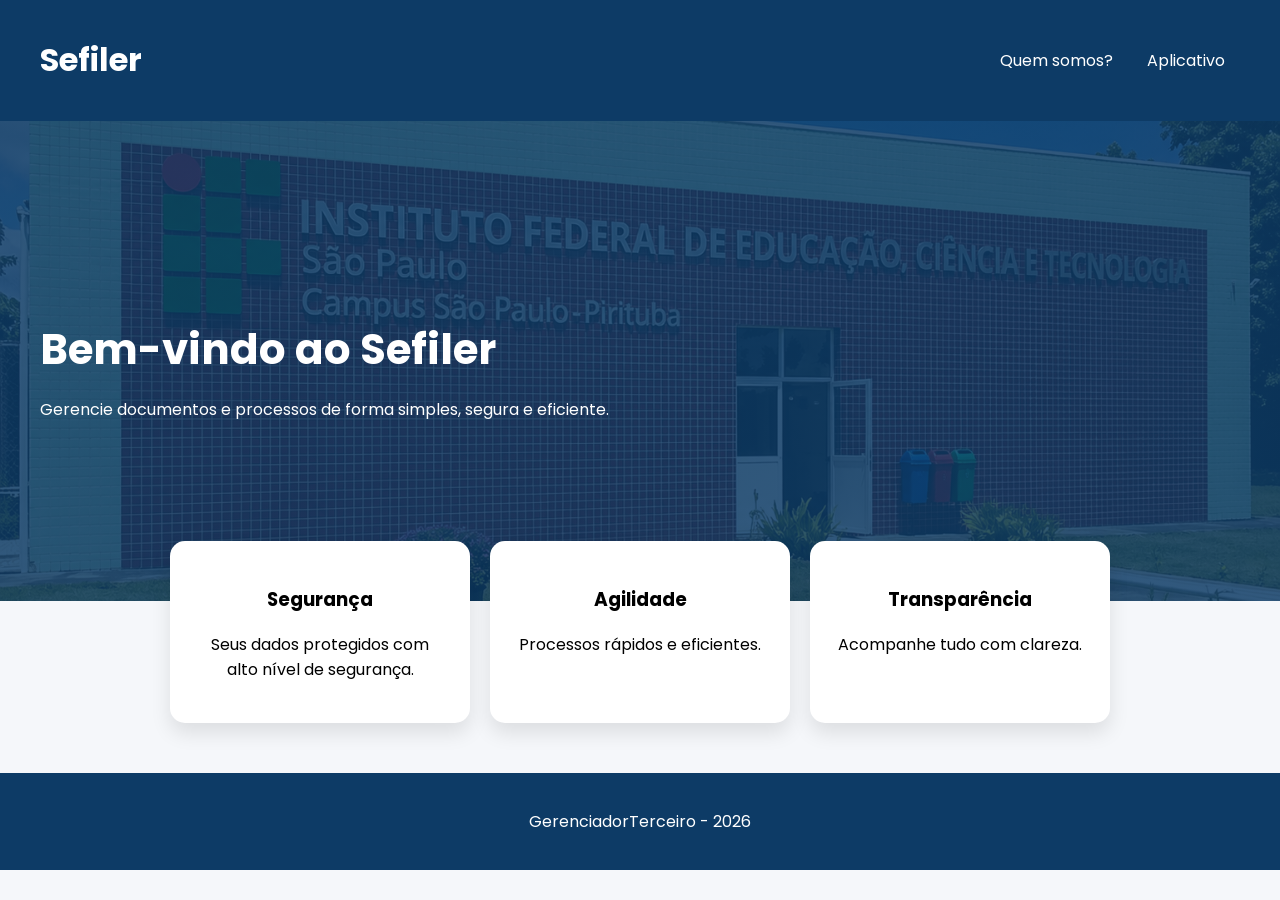
<file: index.html>
<!DOCTYPE html>
<html lang="pt-br">
<head>
    <meta charset="UTF-8">
    <meta name="viewport" content="width=device-width, initial-scale=1.0">
    <title>Sefiler</title>
    <link rel="stylesheet" href="style.css">

    <!-- Fonte moderna -->
    <link href="https://fonts.googleapis.com/css2?family=Poppins:wght@300;500;700&display=swap" rel="stylesheet">
</head>

<body>

<header>
    <h1>Sefiler</h1>

    <nav>
        <a href="apresentação.html">Quem somos?</a>
        <a href="app.html">Aplicativo</a>
    </nav>
</header>

<!-- HERO (entrada do site) -->
<section class="hero">
    <div class="hero-text">
        <h2>Bem-vindo ao Sefiler</h2>
        <p>Gerencie documentos e processos de forma simples, segura e eficiente.</p>

    </div>
</section>

<!-- CARDS -->
<section class="features">
    <div class="card">
        <h3>Segurança</h3>
        <p>Seus dados protegidos com alto nível de segurança.</p>
    </div>

    <div class="card">
        <h3>Agilidade</h3>
        <p>Processos rápidos e eficientes.</p>
    </div>

    <div class="card">
        <h3>Transparência</h3>
        <p>Acompanhe tudo com clareza.</p>
    </div>
</section>

<footer>
    <p>GerenciadorTerceiro - 2026 </p>
</footer>

</body>
</html>
</file>
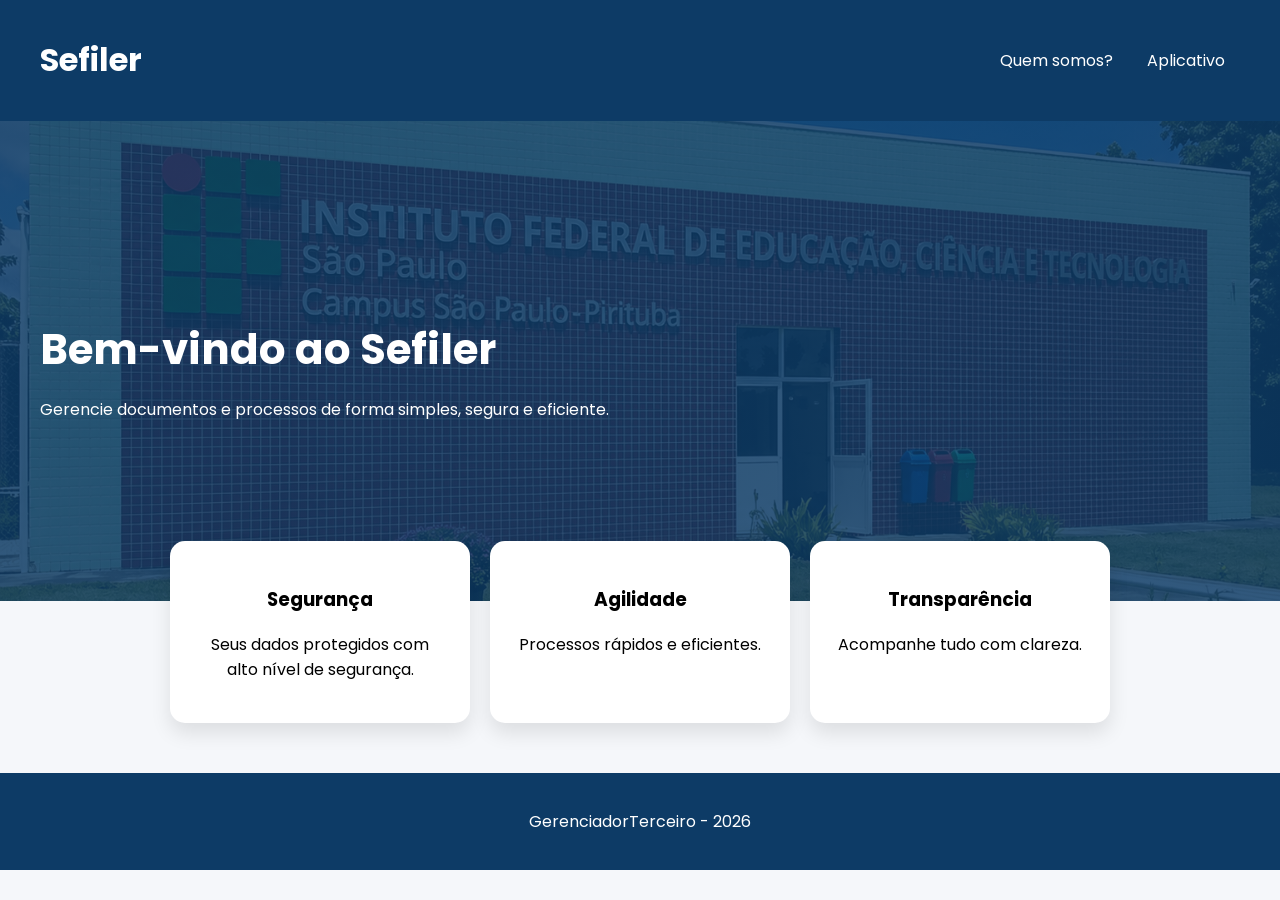
<file: PJI Website/index.html>
<!DOCTYPE html>
<html lang="pt-br">
<head>
    <meta charset="UTF-8">
    <title>Sefiler</title>
    <link rel="stylesheet" href="style.css">

    <!-- Fonte moderna -->
    <link href="https://fonts.googleapis.com/css2?family=Poppins:wght@300;500;700&display=swap" rel="stylesheet">
</head>

<body>

<header>
    <h1>Sefiler</h1>

    <nav>
        <a href="apresentação.html">Quem somos?</a>
        <a href="app.html">Aplicativo</a>
    </nav>
</header>

<!-- HERO (entrada do site) -->
<section class="hero">
    <div class="hero-text">
        <h2>Bem-vindo ao Sefiler</h2>
        <p>Gerencie documentos e processos de forma simples, segura e eficiente.</p>

    </div>
</section>

<!-- CARDS -->
<section class="features">
    <div class="card">
        <h3>Segurança</h3>
        <p>Seus dados protegidos com alto nível de segurança.</p>
    </div>

    <div class="card">
        <h3>Agilidade</h3>
        <p>Processos rápidos e eficientes.</p>
    </div>

    <div class="card">
        <h3>Transparência</h3>
        <p>Acompanhe tudo com clareza.</p>
    </div>
</section>

<footer>
    <p>GerenciadorTerceiro - 2026</p>
</footer>

</body>
</html>
</file>
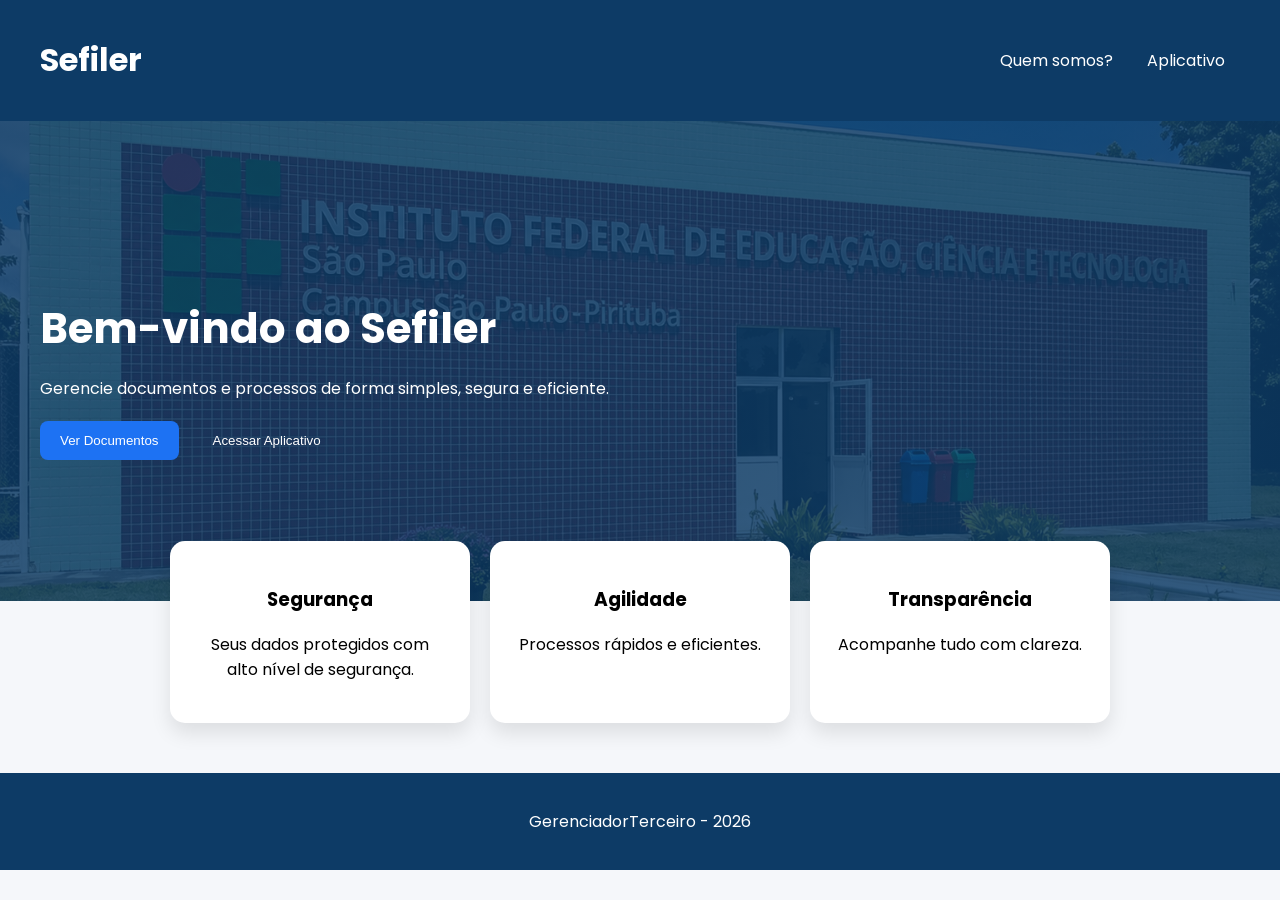
<file: PJI Website/inicio.html>
<!DOCTYPE html>
<html lang="pt-br">
<head>
    <meta charset="UTF-8">
    <title>Sefiler</title>
    <link rel="stylesheet" href="style.css">

    <!-- Fonte moderna -->
    <link href="https://fonts.googleapis.com/css2?family=Poppins:wght@300;500;700&display=swap" rel="stylesheet">
</head>

<body>

<header>
    <h1>Sefiler</h1>

    <nav>
        <a href="apresentação.html">Quem somos?</a>
        <a href="app.html">Aplicativo</a>
    </nav>
</header>

<!-- HERO (entrada do site) -->
<section class="hero">
    <div class="hero-text">
        <h2>Bem-vindo ao Sefiler</h2>
        <p>Gerencie documentos e processos de forma simples, segura e eficiente.</p>

        <div class="buttons">
            <button class="primary">Ver Documentos</button>
            <button class="secondary">Acessar Aplicativo</button>
        </div>
    </div>
</section>

<!-- CARDS -->
<section class="features">
    <div class="card">
        <h3>Segurança</h3>
        <p>Seus dados protegidos com alto nível de segurança.</p>
    </div>

    <div class="card">
        <h3>Agilidade</h3>
        <p>Processos rápidos e eficientes.</p>
    </div>

    <div class="card">
        <h3>Transparência</h3>
        <p>Acompanhe tudo com clareza.</p>
    </div>
</section>

<footer>
    <p>GerenciadorTerceiro - 2026</p>
</footer>

</body>
</html>
</file>
<file: style.css>
body {
    margin: 0;
    font-family: 'Poppins', sans-serif;
    background: #f5f7fa;
}

/* HEADER */
header {
    display: flex;
    justify-content: space-between;
    align-items: center;
    padding: 15px 40px;
    background: #0d3b66;
    color: white;
}

nav a {
    margin: 0 15px;
    color: white;
    text-decoration: none;
}

.btn-login {
    background: #1d72f3;
    border: none;
    padding: 10px 18px;
    border-radius: 8px;
    color: white;
    cursor: pointer;
}

/* HERO */
.hero {
    height: 400px;
    display: flex;
    align-items: center;
    padding: 40px;
    color: white;

    background: linear-gradient(
        rgba(13,59,102,0.85),
        rgba(13,59,102,0.85)
    ),
    url('ifsp.png');

    background-size: cover;
    background-position: center;
}

.hero h2 {
    font-size: 42px;
    margin-bottom: 10px;
}

.buttons {
    margin-top: 20px;
}

.buttons button {
    margin-right: 10px;
    padding: 12px 20px;
    border-radius: 8px;
    border: none;
    cursor: pointer;
}

/* BOTÕES */
.primary {
    background: #1d72f3;
    color: white;
}

.secondary {
    background: transparent;
    border: 1px solid white;
    color: white;
}

/* EFEITO HOVER */
button:hover {
    transform: scale(1.05);
    transition: 0.3s;
}

/* CARDS */
.features {
    display: flex;
    justify-content: center;
    gap: 20px;
    margin-top: -60px;
    padding: 0 20px;
}

.card {
    background: white;
    padding: 25px;
    border-radius: 15px;
    width: 250px;
    box-shadow: 0 10px 20px rgba(0,0,0,0.1);
    text-align: center;
}

/* FOOTER */
footer {
    margin-top: 50px;
    text-align: center;
    padding: 20px;
    background: #0d3b66;
    color: white;
}


@media (max-width: 767px) {
    
    /* 1. Force os blocos a ficarem um embaixo do outro */
    .sua-div-lado-a-lado {
        flex-direction: column; /* Se usar Flexbox */
        display: block;         /* Para layouts comuns */
        width: 100%;
    }

    /* 2. Reduza margens e espaçamentos exagerados */
    .seu-container {
        padding: 15px;
        margin: 0;
    }

    /* 3. Ajuste o tamanho dos textos grandes */
    h1 {
        font-size: 24px; 
    }
}
</file>
<file: PJI Website/style.css>
body {
    margin: 0;
    font-family: 'Poppins', sans-serif;
    background: #f5f7fa;
}

/* HEADER */
header {
    display: flex;
    justify-content: space-between;
    align-items: center;
    padding: 15px 40px;
    background: #0d3b66;
    color: white;
}

nav a {
    margin: 0 15px;
    color: white;
    text-decoration: none;
}

.btn-login {
    background: #1d72f3;
    border: none;
    padding: 10px 18px;
    border-radius: 8px;
    color: white;
    cursor: pointer;
}

/* HERO */
.hero {
    height: 400px;
    display: flex;
    align-items: center;
    padding: 40px;
    color: white;

    background: linear-gradient(
        rgba(13,59,102,0.85),
        rgba(13,59,102,0.85)
    ),
    url('ifsp.png');

    background-size: cover;
    background-position: center;
}

.hero h2 {
    font-size: 42px;
    margin-bottom: 10px;
}

.buttons {
    margin-top: 20px;
}

.buttons button {
    margin-right: 10px;
    padding: 12px 20px;
    border-radius: 8px;
    border: none;
    cursor: pointer;
}

/* BOTÕES */
.primary {
    background: #1d72f3;
    color: white;
}

.secondary {
    background: transparent;
    border: 1px solid white;
    color: white;
}

/* EFEITO HOVER */
button:hover {
    transform: scale(1.05);
    transition: 0.3s;
}

/* CARDS */
.features {
    display: flex;
    justify-content: center;
    gap: 20px;
    margin-top: -60px;
    padding: 0 20px;
}

.card {
    background: white;
    padding: 25px;
    border-radius: 15px;
    width: 250px;
    box-shadow: 0 10px 20px rgba(0,0,0,0.1);
    text-align: center;
}

/* FOOTER */
footer {
    margin-top: 50px;
    text-align: center;
    padding: 20px;
    background: #0d3b66;
    color: white;
}
</file>
